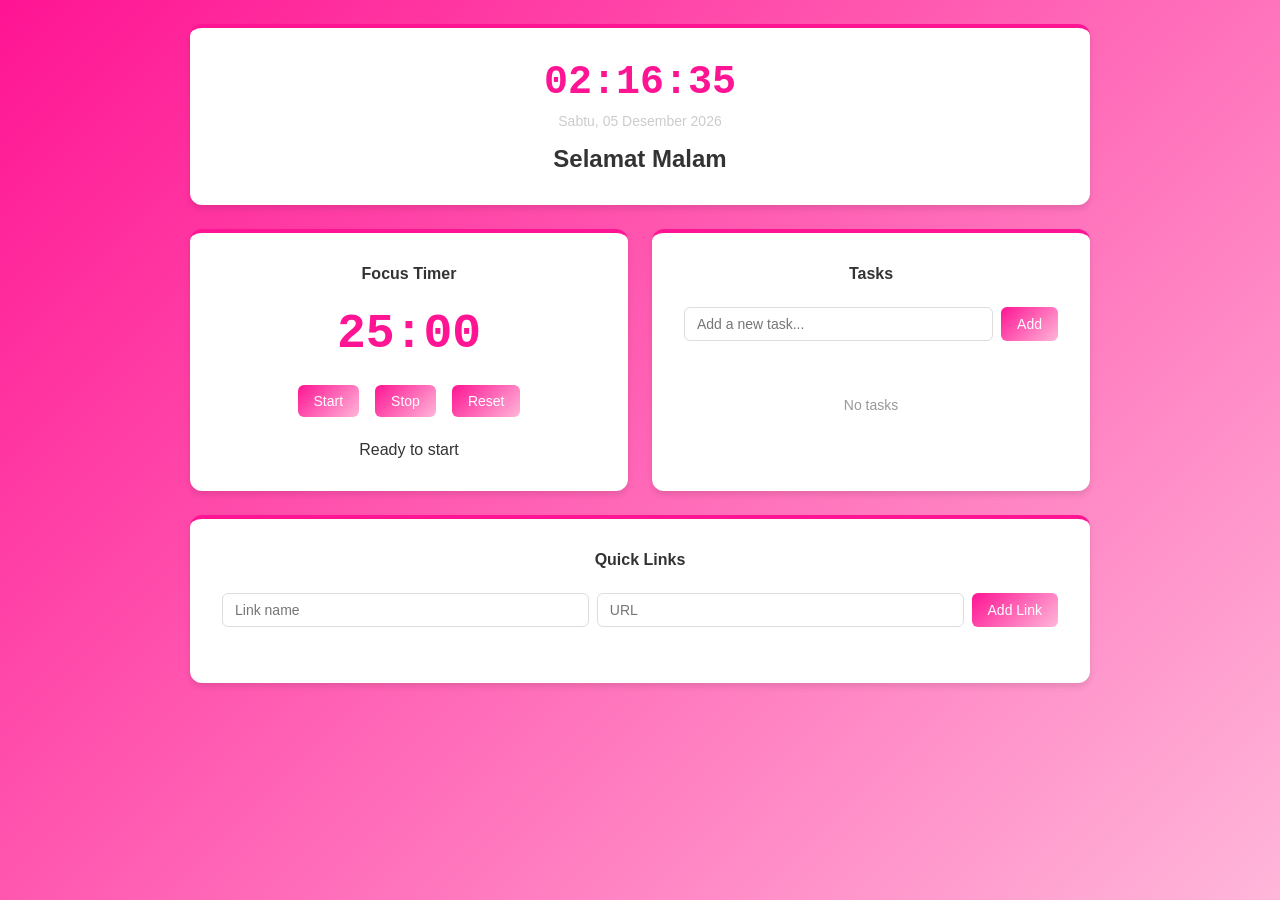
<file: index.html>
<!DOCTYPE html>
<html lang="id">
<head>
    <meta charset="UTF-8">
    <meta name="viewport" content="width=device-width, initial-scale=1.0">
    <title>Todo List Life Dashboard</title>
    <link rel="stylesheet" href="css/style.css">
</head>
<body>
    <div class="dashboard">
        
        <!-- Greeting Section -->
        <div class="greeting-section">
            <div class="time-display" id="time-display">10:45:22</div>
            <div class="date-display" id="date-display">Tuesday, January 27, 2026</div>
            <div class="greeting-text" id="greeting-text">Good Morning</div>
        </div>

        <!-- Main Grid: Timer and Tasks -->
        <div class="main-grid">
            
            <!-- Focus Timer Section -->
            <section class="timer-section" aria-labelledby="timer-title">
                <h2 id="timer-title" class="section-title">Focus Timer</h2>
                <div class="timer-display" id="timer-display" role="status" aria-label="Timer display">25:00</div>
                <div class="timer-controls">
                    <button class="btn btn-start" id="timer-start" aria-label="Start timer">Start</button>
                    <button class="btn btn-stop" id="timer-stop" aria-label="Stop timer">Stop</button>
                    <button class="btn btn-reset" id="timer-reset" aria-label="Reset timer">Reset</button>
                </div>
                <p class="timer-status" id="timer-status" role="status">Ready to start</p>
            </section>

            <!-- Tasks Section -->
            <section class="tasks-section" aria-labelledby="tasks-title">
                <h2 id="tasks-title" class="section-title">Tasks</h2>
                
                <div class="task-input-container">
                    <input type="text" id="task-input" class="task-input" placeholder="Add a new task..." aria-label="New task">
                    <button class="btn btn-add" id="task-add-btn">Add</button>
                </div>

                <ul class="task-list" id="task-list" role="list"></ul>
                <div class="empty-state" id="tasks-empty-state">No tasks</div>
            </section>

        </div>

        <!-- Quick Links Section -->
        <section class="quick-links-section" aria-labelledby="quick-links-title">
            <h2 id="quick-links-title" class="section-title">Quick Links</h2>
            
            <div class="quick-links-input">
                <input type="text" id="link-name" class="link-input" placeholder="Link name" aria-label="Website name">
                <input type="url" id="link-url" class="link-input" placeholder="URL" aria-label="Website URL">
                <button class="btn btn-add-link" id="link-add-btn">Add Link</button>
            </div>

            <div class="links-container" id="links-container" role="list"></div>
        </section>

    </div>

    <script src="js/script.js"></script>
</body>
</html>
</file>
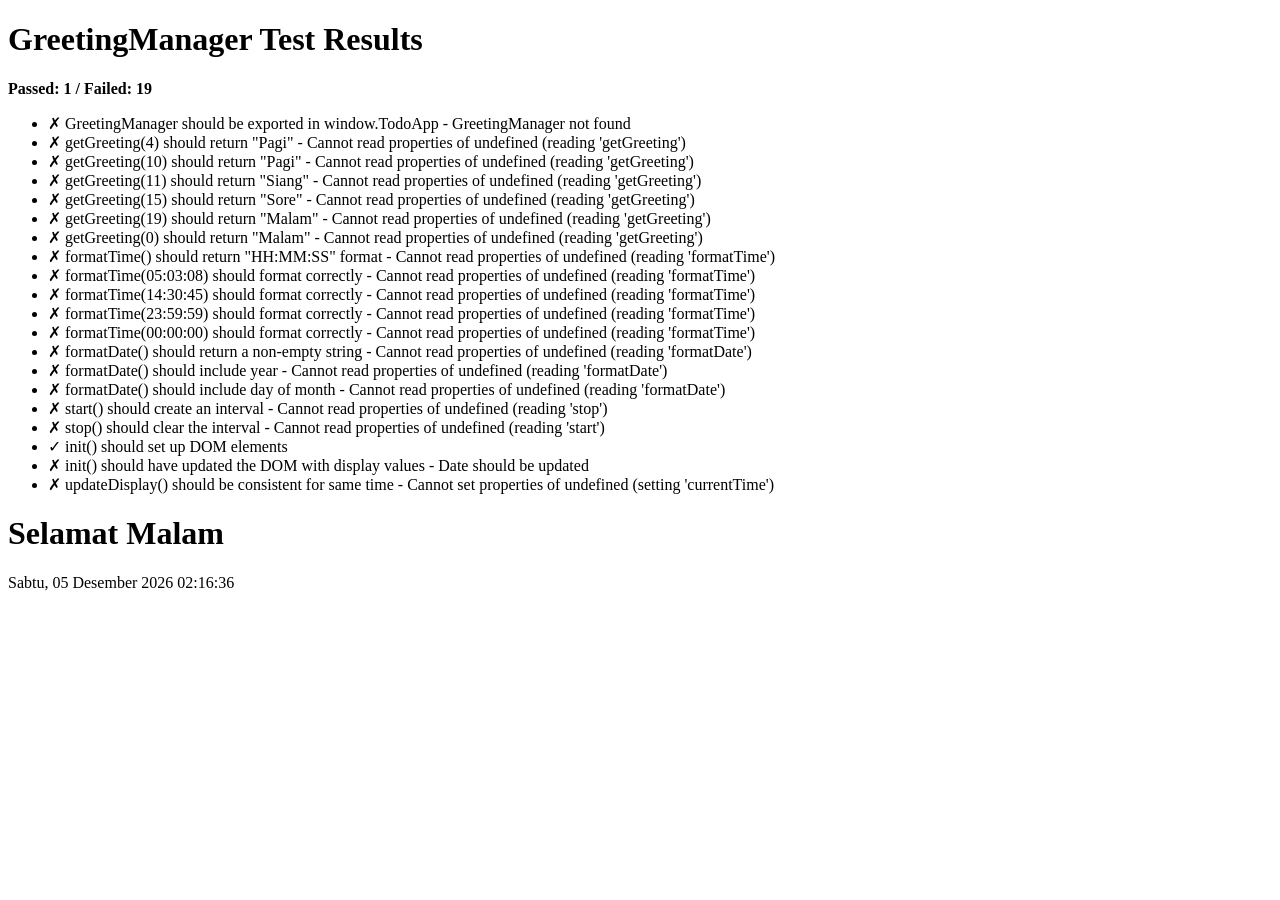
<file: test-greeting-manager.html>
<!DOCTYPE html>
<html lang="id">
<head>
    <meta charset="UTF-8">
    <meta name="viewport" content="width=device-width, initial-scale=1.0">
    <title>GreetingManager Test</title>
</head>
<body>
    <h1>GreetingManager Test Results</h1>
    <div id="test-results"></div>

    <div class="dashboard-container">
        <header class="greeting-section" role="banner">
            <div class="greeting-content">
                <h1 class="greeting-text" id="greeting-text">Pagi</h1>
                <div class="time-display">
                    <time class="date-display" id="date-display">Loading...</time>
                    <time class="time-display" id="time-display">Loading...</time>
                </div>
            </div>
        </header>
    </div>

    <script src="js/script.js"></script>
    <script>
        const results = [];
        
        function test(description, fn) {
            try {
                fn();
                results.push({ passed: true, description });
                console.log(`✓ ${description}`);
            } catch (error) {
                results.push({ passed: false, description, error: error.message });
                console.log(`✗ ${description}: ${error.message}`);
            }
        }

        function assert(condition, message) {
            if (!condition) throw new Error(message);
        }

        function assertEqual(actual, expected, message) {
            if (actual !== expected) {
                throw new Error(`${message}. Expected: "${expected}", Got: "${actual}"`);
            }
        }

        console.log('\n=== GreetingManager Tests ===\n');

        // Test 1: Module exists and is exported
        test('GreetingManager should be exported in window.TodoApp', () => {
            assert(window.TodoApp.GreetingManager !== undefined, 'GreetingManager not found');
        });

        // Test 2: getGreeting() function
        test('getGreeting(4) should return "Pagi"', () => {
            assertEqual(window.TodoApp.GreetingManager.getGreeting(4), 'Pagi', 'Hour 4');
        });

        test('getGreeting(10) should return "Pagi"', () => {
            assertEqual(window.TodoApp.GreetingManager.getGreeting(10), 'Pagi', 'Hour 10');
        });

        test('getGreeting(11) should return "Siang"', () => {
            assertEqual(window.TodoApp.GreetingManager.getGreeting(11), 'Siang', 'Hour 11');
        });

        test('getGreeting(15) should return "Sore"', () => {
            assertEqual(window.TodoApp.GreetingManager.getGreeting(15), 'Sore', 'Hour 15');
        });

        test('getGreeting(19) should return "Malam"', () => {
            assertEqual(window.TodoApp.GreetingManager.getGreeting(19), 'Malam', 'Hour 19');
        });

        test('getGreeting(0) should return "Malam"', () => {
            assertEqual(window.TodoApp.GreetingManager.getGreeting(0), 'Malam', 'Hour 0');
        });

        // Test 3: formatTime() function
        test('formatTime() should return "HH:MM:SS" format', () => {
            const date = new Date(2024, 0, 1, 5, 3, 8);
            const result = window.TodoApp.GreetingManager.formatTime(date);
            assert(result.match(/^\d{2}:\d{2}:\d{2}$/), `Format should be HH:MM:SS, got: ${result}`);
        });

        test('formatTime(05:03:08) should format correctly', () => {
            const date = new Date(2024, 0, 1, 5, 3, 8);
            assertEqual(window.TodoApp.GreetingManager.formatTime(date), '05:03:08', 'Time format');
        });

        test('formatTime(14:30:45) should format correctly', () => {
            const date = new Date(2024, 0, 1, 14, 30, 45);
            assertEqual(window.TodoApp.GreetingManager.formatTime(date), '14:30:45', 'Time format');
        });

        test('formatTime(23:59:59) should format correctly', () => {
            const date = new Date(2024, 0, 1, 23, 59, 59);
            assertEqual(window.TodoApp.GreetingManager.formatTime(date), '23:59:59', 'Time format');
        });

        test('formatTime(00:00:00) should format correctly', () => {
            const date = new Date(2024, 0, 1, 0, 0, 0);
            assertEqual(window.TodoApp.GreetingManager.formatTime(date), '00:00:00', 'Time format');
        });

        // Test 4: formatDate() function
        test('formatDate() should return a non-empty string', () => {
            const date = new Date(2024, 8, 26);
            const result = window.TodoApp.GreetingManager.formatDate(date);
            assert(result && result.length > 0, 'Date should be non-empty');
        });

        test('formatDate() should include year', () => {
            const date = new Date(2024, 8, 26);
            const result = window.TodoApp.GreetingManager.formatDate(date);
            assert(result.includes('2024'), `Date should include year 2024, got: ${result}`);
        });

        test('formatDate() should include day of month', () => {
            const date = new Date(2024, 8, 26);
            const result = window.TodoApp.GreetingManager.formatDate(date);
            assert(result.includes('26'), `Date should include day 26, got: ${result}`);
        });

        // Test 5: start/stop functions
        test('start() should create an interval', () => {
            window.TodoApp.GreetingManager.stop();
            window.TodoApp.GreetingManager.start();
            assert(window.TodoApp.GreetingManager.intervalId !== null, 'Interval should be created');
            window.TodoApp.GreetingManager.stop();
        });

        test('stop() should clear the interval', () => {
            window.TodoApp.GreetingManager.start();
            window.TodoApp.GreetingManager.stop();
            assert(window.TodoApp.GreetingManager.intervalId === null, 'Interval should be cleared');
        });

        // Test 6: DOM updates after init
        test('init() should set up DOM elements', () => {
            const greetingEl = document.getElementById('greeting-text');
            const dateEl = document.getElementById('date-display');
            const timeEl = document.getElementById('time-display');
            
            assert(greetingEl !== null, 'greeting-text element should exist');
            assert(dateEl !== null, 'date-display element should exist');
            assert(timeEl !== null, 'time-display element should exist');
        });

        test('init() should have updated the DOM with display values', () => {
            const greetingEl = document.getElementById('greeting-text');
            const dateEl = document.getElementById('date-display');
            const timeEl = document.getElementById('time-display');
            
            // Check that they've been updated (not just "Loading...")
            assert(greetingEl.textContent.length > 0, 'Greeting should be set');
            assert(dateEl.textContent !== 'Loading...', 'Date should be updated');
            assert(timeEl.textContent !== 'Loading...', 'Time should be updated');
        });

        // Test 7: updateDisplay() consistency
        test('updateDisplay() should be consistent for same time', () => {
            const date = new Date(2024, 0, 1, 12, 0, 0);
            window.TodoApp.GreetingManager.currentTime = date;
            window.TodoApp.GreetingManager.updateDisplay();
            const greeting1 = window.TodoApp.GreetingManager.greetingPeriod;
            
            window.TodoApp.GreetingManager.updateDisplay();
            const greeting2 = window.TodoApp.GreetingManager.greetingPeriod;
            
            assertEqual(greeting1, greeting2, 'Greeting should be consistent');
        });

        // Display results
        setTimeout(() => {
            const resultsDiv = document.getElementById('test-results');
            const passed = results.filter(r => r.passed).length;
            const failed = results.filter(r => !r.passed).length;
            
            let html = `<p><strong>Passed: ${passed} / Failed: ${failed}</strong></p>`;
            html += '<ul>';
            results.forEach(r => {
                const symbol = r.passed ? '✓' : '✗';
                html += `<li>${symbol} ${r.description}`;
                if (!r.passed) {
                    html += ` - ${r.error}`;
                }
                html += '</li>';
            });
            html += '</ul>';
            resultsDiv.innerHTML = html;

            console.log(`\n=== Results ===`);
            console.log(`Passed: ${passed}`);
            console.log(`Failed: ${failed}`);
        }, 500);
    </script>
</body>
</html>
</file>
<file: css/style.css>
/* Todo List Life Dashboard - Gradient Pink Theme */

* {
    margin: 0;
    padding: 0;
    box-sizing: border-box;
}

:root {
    --primary-pink: #FF1493;
    --secondary-pink: #FFB6D9;
    --dark-pink: #E91E63;
    --text-time: #FF1493;
    --text-dark: #333333;
    --text-light: #CCCCCC;
    --btn-primary: #FF1493;
    --btn-delete: #FF6B6B;
    --bg-main: linear-gradient(135deg, #FF1493 0%, #FFB6D9 100%);
    --bg-card: #FFFFFF;
}

html { font-size: 16px; -webkit-font-smoothing: antialiased; }
body { font-family: -apple-system, BlinkMacSystemFont, 'Segoe UI', Roboto, 'Helvetica Neue', Arial, sans-serif; background: var(--bg-main); color: var(--text-dark); padding: 1.5rem; min-height: 100vh; }

.dashboard { max-width: 900px; margin: 0 auto; display: flex; flex-direction: column; gap: 1.5rem; }

/* Greeting Section */
.greeting-section { background-color: var(--bg-card); border-radius: 12px; padding: 2rem; text-align: center; box-shadow: 0 4px 6px rgba(0, 0, 0, 0.1); border-top: 4px solid var(--primary-pink); }
.time-display { font-size: 2.5rem; font-weight: 700; color: var(--text-time); margin-bottom: 0.5rem; font-family: 'Courier New', monospace; }
.date-display { font-size: 0.875rem; color: var(--text-light); display: block; margin-bottom: 1rem; }
.greeting-text { font-size: 1.5rem; font-weight: 600; color: var(--text-dark); }

/* Main Grid */
.main-grid { display: grid; grid-template-columns: 1fr 1fr; gap: 1.5rem; }

/* Timer Section */
.timer-section, .tasks-section, .quick-links-section { background-color: var(--bg-card); border-radius: 12px; padding: 2rem; box-shadow: 0 4px 6px rgba(0, 0, 0, 0.1); }
.timer-section { display: flex; flex-direction: column; align-items: center; border-top: 4px solid var(--primary-pink); }
.tasks-section { border-top: 4px solid var(--primary-pink); }
.quick-links-section { border-top: 4px solid var(--primary-pink); }
.section-title { font-size: 1rem; font-weight: 600; color: var(--text-dark); margin-bottom: 1.5rem; width: 100%; text-align: center; }
.timer-section .timer-display { font-size: 3rem; font-weight: 700; color: var(--text-time); font-family: 'Courier New', monospace; margin-bottom: 1.5rem; }
.timer-controls { display: flex; gap: 1rem; margin-bottom: 1.5rem; justify-content: center; }
.btn { padding: 0.5rem 1rem; border: none; border-radius: 6px; cursor: pointer; font-weight: 500; transition: all 0.2s; font-size: 0.875rem; }
.btn-start, .btn-stop, .btn-reset { background: linear-gradient(135deg, #FF1493, #FFB6D9); color: white; }
.btn-start:hover, .btn-stop:hover, .btn-reset:hover { background: linear-gradient(135deg, #E91E63, #FF69B4); transform: translateY(-2px); }

/* Task Section */
.task-input-container { display: flex; gap: 0.5rem; margin-bottom: 1.5rem; }
.task-input { flex: 1; padding: 0.5rem 0.75rem; border: 1px solid #DDD; border-radius: 6px; font-size: 0.875rem; }
.task-input:focus { outline: none; border-color: var(--primary-pink); }
.btn-add { padding: 0.5rem 1rem; background: linear-gradient(135deg, #FF1493, #FFB6D9); color: white; }
.btn-add:hover { background: linear-gradient(135deg, #E91E63, #FF69B4); transform: translateY(-2px); }
.task-list { list-style: none; display: flex; flex-direction: column; gap: 0.5rem; }
.task-item { display: flex; align-items: center; gap: 1rem; padding: 0.75rem; background-color: #FFF0F8; border-radius: 6px; font-size: 0.875rem; border-left: 4px solid var(--primary-pink); }
.task-text { flex: 1; }
.task-item.completed .task-text { text-decoration: line-through; color: #999; }
.btn-delete { background-color: var(--btn-delete); color: white; border: none; border-radius: 4px; padding: 0.25rem 0.75rem; font-size: 0.75rem; cursor: pointer; }
.btn-delete:hover { background-color: #FF5252; }

/* Quick Links */
.quick-links-input { display: flex; gap: 0.5rem; margin-bottom: 1.5rem; }
.link-input { flex: 1; padding: 0.5rem 0.75rem; border: 1px solid #DDD; border-radius: 6px; font-size: 0.875rem; }
.link-input:focus { outline: none; border-color: var(--primary-pink); }
.btn-add-link { padding: 0.5rem 1rem; background: linear-gradient(135deg, #FF1493, #FFB6D9); color: white; }
.btn-add-link:hover { background: linear-gradient(135deg, #E91E63, #FF69B4); }
.links-container { display: flex; flex-wrap: wrap; gap: 1rem; }
.link-item { display: inline-flex; align-items: center; gap: 0.5rem; background: linear-gradient(135deg, #FF1493, #FFB6D9); color: white; padding: 0.75rem 1rem; border-radius: 6px; font-size: 0.875rem; }
.link-item:hover { background: linear-gradient(135deg, #E91E63, #FF69B4); }
.link-item-close { background-color: rgba(255, 255, 255, 0.3); border: none; color: white; width: 20px; height: 20px; border-radius: 50%; cursor: pointer; display: flex; align-items: center; justify-content: center; font-size: 0.75rem; }

.empty-state { text-align: center; padding: 2rem; color: #999; font-size: 0.875rem; }

@media (max-width: 768px) {
    .main-grid { grid-template-columns: 1fr; }
    .time-display { font-size: 2rem; }
    .timer-section .timer-display { font-size: 2.5rem; }
    .quick-links-input { flex-direction: column; }
    .btn-add-link { width: 100%; }
}
</file>
